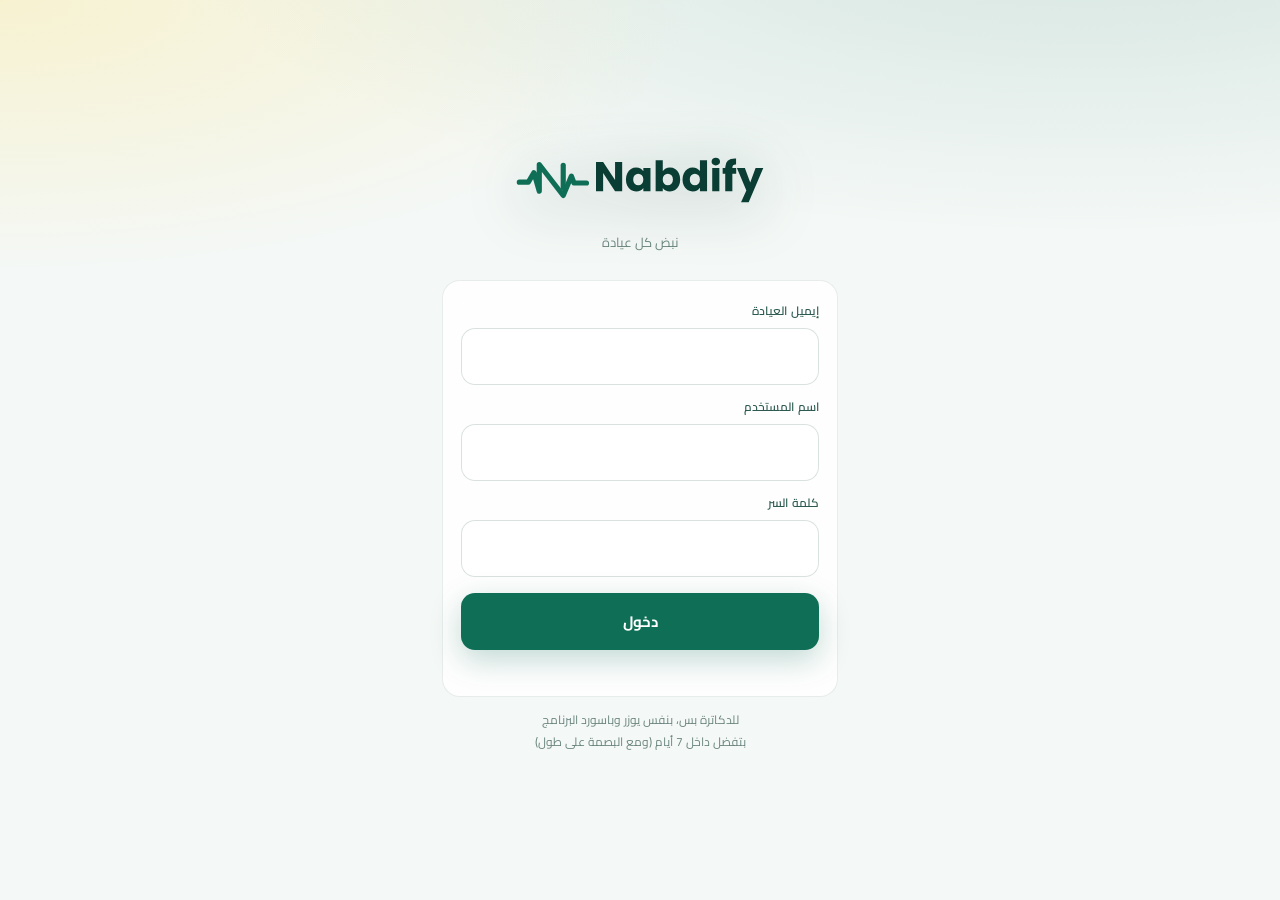
<file: index.html>
<!doctype html>
<html lang="ar" dir="rtl">
<head>
  <meta charset="utf-8">
  <meta name="viewport" content="width=device-width, initial-scale=1, viewport-fit=cover">
  <meta name="theme-color" content="#060b0a">
  <meta name="apple-mobile-web-app-capable" content="yes">
  <meta name="apple-mobile-web-app-status-bar-style" content="black-translucent">
  <meta name="apple-mobile-web-app-title" content="Nabdify">
  <meta http-equiv="Content-Security-Policy" content="default-src 'self'; connect-src https://yzlecuynlakrhvxcqrnx.supabase.co; img-src 'self' data:; style-src 'self' 'unsafe-inline'; font-src 'self'">
  <title>Nabdify</title>
  <link rel="manifest" href="manifest.webmanifest">
  <link rel="icon" href="icon-192.png">
  <link rel="apple-touch-icon" href="icon-192.png">
  <link rel="stylesheet" href="app.css">
</head>
<body>
  <div id="app"></div>
  <script src="app.js"></script>
</body>
</html>
</file>
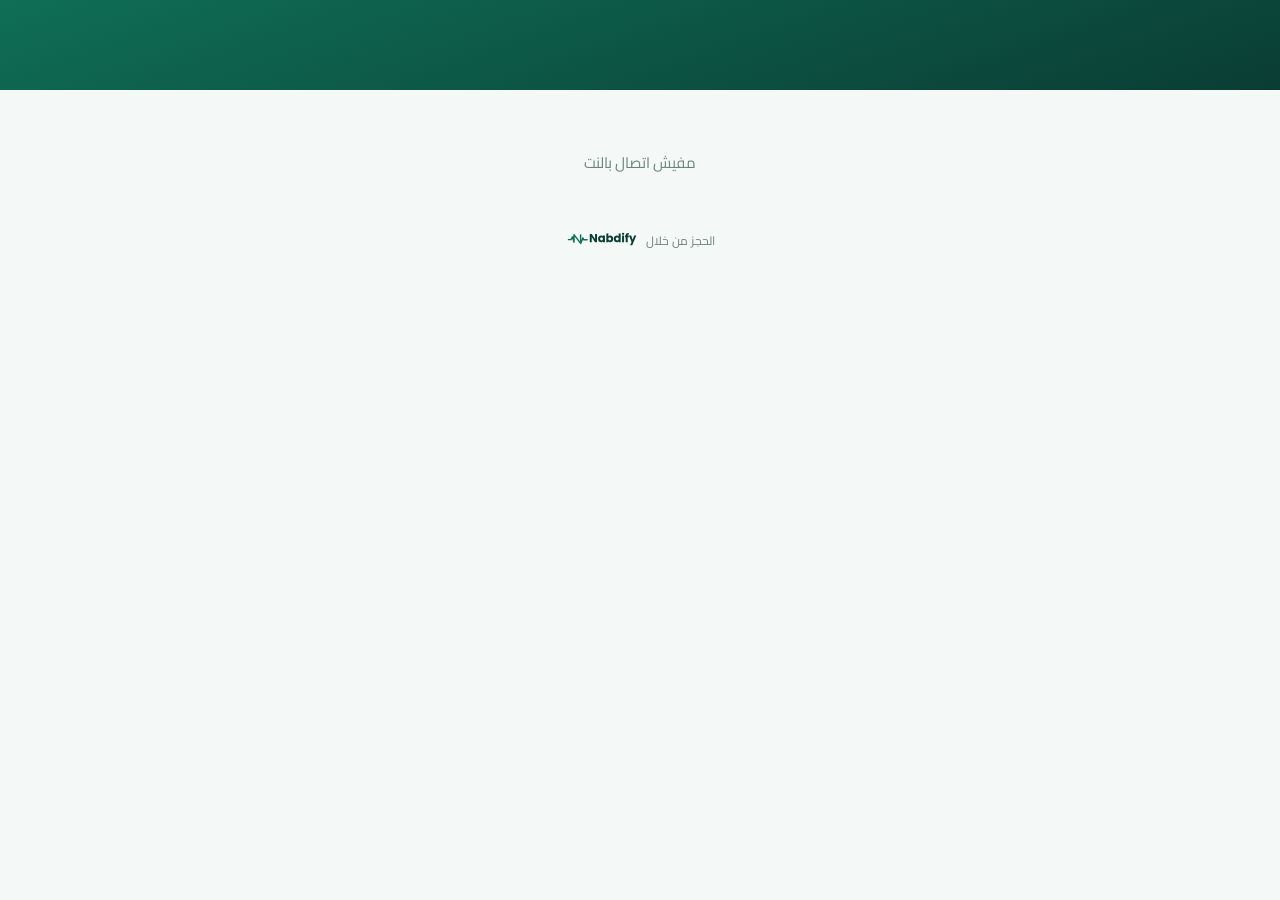
<file: book/index.html>
<!doctype html>
<html lang="ar" dir="rtl" data-theme="light">
<head>
  <meta charset="utf-8">
  <meta name="viewport" content="width=device-width, initial-scale=1, viewport-fit=cover">
  <meta name="theme-color" content="#0F6E56">
  <meta http-equiv="Content-Security-Policy" content="default-src 'self'; connect-src https://yzlecuynlakrhvxcqrnx.supabase.co; img-src 'self' data:; style-src 'self' 'unsafe-inline'; font-src 'self'">
  <title>حجز موعد</title>
  <link rel="icon" href="../icon-192.png">
  <link rel="stylesheet" href="../app.css">
  <link rel="stylesheet" href="book.css">
</head>
<body>
  <header class="bk-hero" id="hero"></header>
  <main class="bk" id="bk"><div class="skel"></div><div class="skel"></div><div class="skel"></div></main>
  <div class="bk-bar" id="bar" hidden><div class="sum" id="sum"></div><button class="btn" id="go" disabled>اختار الساعة</button></div>
  <footer class="bk-foot">الحجز من خلال <img src="../logo-dark-text.svg" alt="Nabdify"></footer>
  <script src="book.js"></script>
</body>
</html>
</file>
<file: app.css>
@font-face { font-family: Cairo; font-weight: 400; src: url(fonts/cairo-arabic-400-normal.woff2) format('woff2'); unicode-range: U+0600-06FF, U+0750-077F, U+FB50-FDFF, U+FE70-FEFF; }
@font-face { font-family: Cairo; font-weight: 600; src: url(fonts/cairo-arabic-600-normal.woff2) format('woff2'); unicode-range: U+0600-06FF, U+0750-077F, U+FB50-FDFF, U+FE70-FEFF; }
@font-face { font-family: Cairo; font-weight: 700; src: url(fonts/cairo-arabic-700-normal.woff2) format('woff2'); unicode-range: U+0600-06FF, U+0750-077F, U+FB50-FDFF, U+FE70-FEFF; }
@font-face { font-family: Cairo; font-weight: 400; src: url(fonts/cairo-latin-400-normal.woff2) format('woff2'); }
@font-face { font-family: Cairo; font-weight: 700; src: url(fonts/cairo-latin-700-normal.woff2) format('woff2'); }

/* هوية Nabdify: أخضر #0F6E56، أخضر غامق #0A3D33، أصفر #FDE68A — أسطح زجاجية وخطوط رفيعة */
:root {
  --bg: #041f19; --bg2: #0A3D33;
  --s1: rgba(255,255,255,.04); --s2: rgba(255,255,255,.07); --s3: rgba(255,255,255,.1);
  --line: rgba(255,255,255,.08); --line2: rgba(255,255,255,.13);
  --t: #f2f7f5; --t2: #c2d6d0; --m: #84a39b;
  --a: #FDE68A; --a2: #1d9e75; --a-rgb: 253,230,138; --a2-rgb: 29,158,117; --on-a: #0A3D33; --ok: #4fd1a5; --glow: rgba(253,230,138,.35);
  --red: #ff7b7b; --redbg: rgba(255,123,123,.1); --amb: #ffc864; --ambbg: rgba(255,200,100,.1); --blue: #7ab3ff; --bluebg: rgba(122,179,255,.12);
  --r: 18px;
  --g1: rgba(15,110,86,.55); --g2: rgba(253,230,138,.06); --navbg: rgba(6,40,33,.78); --alertt: #ffd8d8; --shadow: 0 10px 40px rgba(0,0,0,.45);
}
/* الوضع النهاري: أبيض مخضر ناعم بنفس اللمسة */
:root[data-theme="light"], :root[data-theme="light"] body { color-scheme: light; }
:root[data-theme="light"] {
    --bg: #f4f8f6; --bg2: #ffffff;
    --s1: rgba(255,255,255,.85); --s2: rgba(10,61,51,.05); --s3: rgba(10,61,51,.08);
    --line: rgba(10,61,51,.09); --line2: rgba(10,61,51,.15);
    --t: #0A3D33; --t2: #2c5a50; --m: #6b857e;
    --a: #0F6E56; --a2: #0A3D33; --a-rgb: 15,110,86; --a2-rgb: 10,61,51; --on-a: #ffffff; --ok: #0F6E56; --glow: rgba(15,110,86,.25);
    --red: #d64545; --redbg: rgba(214,69,69,.08); --amb: #b7791f; --ambbg: rgba(253,230,138,.45); --blue: #2f6fe0; --bluebg: rgba(47,111,224,.1);
    --g1: rgba(15,110,86,.14); --g2: rgba(253,230,138,.35); --navbg: rgba(255,255,255,.85); --alertt: #7a2323; --shadow: 0 10px 30px rgba(10,61,51,.12);
}
@media (prefers-color-scheme: light) {
  :root[data-theme="auto"] {
    --bg: #f4f8f6; --bg2: #ffffff;
    --s1: rgba(255,255,255,.85); --s2: rgba(10,61,51,.05); --s3: rgba(10,61,51,.08);
    --line: rgba(10,61,51,.09); --line2: rgba(10,61,51,.15);
    --t: #0A3D33; --t2: #2c5a50; --m: #6b857e;
    --a: #0F6E56; --a2: #0A3D33; --a-rgb: 15,110,86; --a2-rgb: 10,61,51; --on-a: #ffffff; --ok: #0F6E56; --glow: rgba(15,110,86,.25);
    --red: #d64545; --redbg: rgba(214,69,69,.08); --amb: #b7791f; --ambbg: rgba(253,230,138,.45); --blue: #2f6fe0; --bluebg: rgba(47,111,224,.1);
    --g1: rgba(15,110,86,.14); --g2: rgba(253,230,138,.35); --navbg: rgba(255,255,255,.85); --alertt: #7a2323; --shadow: 0 10px 30px rgba(10,61,51,.12);
  }
}
* { box-sizing: border-box; margin: 0; -webkit-tap-highlight-color: transparent; }
html, body { min-height: 100%; }
body { font-family: Cairo, system-ui, sans-serif; background: var(--bg); color: var(--t); font-size: 15px; overscroll-behavior: none; -webkit-font-smoothing: antialiased;
  background-image: radial-gradient(120% 60% at 85% -10%, var(--g1), transparent 60%), radial-gradient(90% 50% at 0% 0%, var(--g2), transparent 60%);
  background-attachment: fixed; }
button { font: inherit; color: inherit; border: 0; background: none; cursor: pointer; }
input { font: inherit; color: var(--t); width: 100%; background: var(--s1); border: 1px solid var(--line2); border-radius: 14px; padding: 13px 15px; outline: none; transition: border-color .2s, box-shadow .2s; }
input::placeholder { color: var(--m); }
input:focus { border-color: var(--a); box-shadow: 0 0 0 4px rgba(var(--a-rgb),.12); }
svg { width: 20px; height: 20px; stroke: currentColor; fill: none; stroke-width: 1.7; stroke-linecap: round; stroke-linejoin: round; flex-shrink: 0; }
.ltr { direction: ltr; unicode-bidi: isolate; }
.muted { color: var(--m); font-size: 12px; }
.num { font-feature-settings: 'tnum'; }

#app { min-height: 100vh; display: flex; flex-direction: column; }
.top { padding: calc(env(safe-area-inset-top) + 18px) 20px 6px; }
.eyebrow { font-size: 12px; color: var(--m); letter-spacing: .02em; }
.top h1 { font-size: 26px; font-weight: 700; letter-spacing: -.01em; }
.back { display: inline-flex; align-items: center; gap: 4px; color: var(--t2); font-size: 13px; padding: 4px 0; }
.back svg { width: 16px; height: 16px; }
.main { flex: 1; padding: 12px 16px calc(110px + env(safe-area-inset-bottom)); display: flex; flex-direction: column; gap: 12px; }

.glass { background: var(--s1); border: 1px solid var(--line); border-radius: var(--r); backdrop-filter: blur(14px); -webkit-backdrop-filter: blur(14px); }
.card { padding: 14px 16px; }
.section { display: flex; align-items: center; justify-content: space-between; color: var(--m); font-size: 12px; margin: 6px 4px -2px; letter-spacing: .02em; }

/* شريط التاريخ */
.datebar { display: flex; align-items: center; justify-content: space-between; margin-top: 14px; padding: 6px; }
.datebar b { font-size: 15px; } .datebar small { display: block; color: var(--a); font-size: 11px; font-weight: 600; text-align: center; }
.datebar button { width: 40px; height: 40px; border-radius: 12px; display: grid; place-items: center; color: var(--t2); }
.datebar button:active { background: var(--s2); }

/* الأرقام */
.stats { display: grid; grid-template-columns: repeat(4, 1fr); gap: 8px; }
.stat { padding: 12px 10px; text-align: center; }
.stat b { display: block; font-size: 24px; font-weight: 700; line-height: 1.2; }
.stat span { font-size: 11px; color: var(--m); }
.stat.hl b { background: linear-gradient(135deg, var(--a), var(--a2)); -webkit-background-clip: text; background-clip: text; color: transparent; }

/* المواعيد كخط زمني */
.timeline { display: flex; flex-direction: column; }
.slot { display: grid; grid-template-columns: 58px 18px 1fr; align-items: stretch; width: 100%; text-align: right; }
.slot .tm { padding-top: 14px; font-weight: 700; font-size: 14px; white-space: nowrap; } .slot .tm small { display: block; font-weight: 400; font-size: 11px; color: var(--m); }
.slot .rail { position: relative; } .slot .rail::before { content: ''; position: absolute; top: 0; bottom: 0; right: 8px; width: 1px; background: var(--line2); }
.slot:first-child .rail::before { top: 20px; } .slot:last-child .rail::before { bottom: calc(100% - 20px); }
.slot .rail i { position: absolute; top: 18px; right: 4px; width: 9px; height: 9px; border-radius: 50%; background: var(--m); box-shadow: 0 0 0 4px var(--bg); }
.slot .box { margin: 5px 0; padding: 11px 14px; display: flex; gap: 10px; align-items: center; }
.slot .box .who { flex: 1; min-width: 0; } .slot .box b { display: block; font-size: 15px; }
.slot .box span { font-size: 12px; color: var(--m); }
.slot:active .box { background: var(--s2); }
.st { font-size: 11px; font-weight: 600; display: inline-flex; align-items: center; gap: 6px; color: var(--m); white-space: nowrap; }
.st::before { content: ''; width: 6px; height: 6px; border-radius: 50%; background: currentColor; }
.st-inside { color: var(--blue); } .st-waiting { color: var(--amb); } .st-done { color: var(--ok); } .st-no_show { color: var(--red); }
.slot.s-inside .rail i { background: var(--blue); box-shadow: 0 0 0 4px var(--bg), 0 0 12px var(--blue); }
.slot.s-waiting .rail i { background: var(--amb); box-shadow: 0 0 0 4px var(--bg), 0 0 12px var(--amb); }
.slot.s-done .rail i { background: var(--ok); }
.slot.s-done .box { opacity: .62; }
.flag { display: inline-flex; align-items: center; gap: 4px; margin-top: 4px; color: var(--red); background: var(--redbg); font-size: 11px; font-weight: 600; padding: 2px 8px; border-radius: 8px; }
.flag svg { width: 12px; height: 12px; }
.empty { text-align: center; color: var(--m); padding: 44px 12px; }

/* القايمة السفلية العايمة */
.nav { position: fixed; bottom: calc(14px + env(safe-area-inset-bottom)); inset-inline: 16px; display: flex; justify-content: space-around; padding: 6px;
  background: var(--navbg); border: 1px solid var(--line2); border-radius: 22px; backdrop-filter: blur(20px) saturate(140%); -webkit-backdrop-filter: blur(20px) saturate(140%);
  box-shadow: var(--shadow); }
.nav button { flex: 1; display: flex; flex-direction: column; align-items: center; gap: 2px; font-size: 10.5px; color: var(--m); font-weight: 600; padding: 7px 0; border-radius: 16px; transition: color .2s, background .2s; }
.nav button.on { color: var(--a); background: rgba(var(--a-rgb),.09); }
.nav button.on svg { filter: drop-shadow(0 0 6px var(--glow)); }

/* المرضى */
.list { display: flex; flex-direction: column; overflow: hidden; }
.prow { display: flex; gap: 12px; align-items: center; padding: 12px 14px; width: 100%; text-align: right; border-bottom: 1px solid var(--line); }
.prow:last-child { border-bottom: 0; } .prow:active { background: var(--s2); }
.av { width: 40px; height: 40px; border-radius: 13px; display: grid; place-items: center; font-weight: 700; font-size: 13px; flex-shrink: 0; color: var(--t);
  background: linear-gradient(135deg, rgba(var(--a-rgb),.22), rgba(var(--a2-rgb),.14)); border: 1px solid rgba(var(--a-rgb),.25); }
.prow .who { flex: 1; min-width: 0; } .prow b { display: block; font-size: 15px; } .prow .who span { font-size: 12px; color: var(--m); }
.prow .side { text-align: left; font-size: 11px; color: var(--m); line-height: 1.6; }
.owe { color: var(--red); font-weight: 700; }
.searchbox { position: relative; } .searchbox svg { position: absolute; top: 50%; inset-inline-start: 14px; transform: translateY(-50%); color: var(--m); width: 18px; height: 18px; }
.searchbox input { padding-inline-start: 42px; }

/* ملف المريض */
.hero { display: flex; gap: 14px; align-items: center; margin-top: 10px; }
.hero .av { width: 58px; height: 58px; border-radius: 18px; font-size: 18px; }
.hero .meta { color: var(--m); font-size: 12px; }
.alertbox { padding: 12px 14px; display: flex; gap: 10px; align-items: flex-start; background: var(--redbg); border-color: rgba(255,107,107,.25); color: var(--alertt); font-size: 14px; line-height: 1.7; }
.alertbox svg { color: var(--red); margin-top: 3px; } .alertbox b { display: block; color: var(--red); font-size: 12px; }
.tabs { display: flex; gap: 4px; padding: 4px; overflow-x: auto; scrollbar-width: none; } .tabs::-webkit-scrollbar { display: none; }
.tabs button { flex: 1; font-size: 13px; font-weight: 600; padding: 8px 12px; border-radius: 13px; white-space: nowrap; color: var(--m); transition: all .2s; }
.tabs .on { background: var(--s3); color: var(--t); box-shadow: inset 0 0 0 1px var(--line2); }
.tr { display: flex; justify-content: space-between; align-items: center; gap: 10px; padding: 11px 0; border-bottom: 1px solid var(--line); font-size: 14px; } .tr:last-child { border: 0; }
.tr .lbl { color: var(--m); font-size: 13px; }
.prog { height: 4px; background: var(--s3); border-radius: 9px; margin-top: 7px; width: 150px; overflow: hidden; }
.prog i { display: block; height: 100%; border-radius: 9px; background: linear-gradient(90deg, var(--a2), var(--a)); box-shadow: 0 0 10px var(--glow); }
.frac { font-size: 12px; color: var(--t2); font-weight: 600; white-space: nowrap; }
.item { padding: 11px 0; border-bottom: 1px solid var(--line); line-height: 1.8; font-size: 14px; } .item:last-child { border: 0; }
.item .d { font-size: 12px; color: var(--a); font-weight: 600; }
.rx { display: flex; gap: 8px; align-items: baseline; } .rx svg { width: 14px; height: 14px; color: var(--a2); transform: translateY(2px); }

/* الفلوس */
.seg { display: flex; padding: 4px; gap: 4px; } .seg button { flex: 1; padding: 8px; font-size: 13px; font-weight: 600; border-radius: 13px; color: var(--m); }
.seg .on { background: var(--s3); color: var(--t); box-shadow: inset 0 0 0 1px var(--line2); }
.big { font-size: 38px; font-weight: 700; letter-spacing: -.02em; line-height: 1.2; }
.big small { font-size: 15px; color: var(--m); font-weight: 600; margin-inline-start: 4px; }
.chips { display: flex; gap: 6px; flex-wrap: wrap; margin-top: 8px; } .chips span { font-size: 11px; color: var(--t2); background: var(--s2); padding: 3px 10px; border-radius: 99px; }
.chart { display: flex; align-items: flex-end; gap: 5px; height: 110px; margin-top: 18px; }
.chart i { flex: 1; min-height: 3px; border-radius: 5px 5px 2px 2px; background: linear-gradient(180deg, rgba(var(--a-rgb),.55), rgba(var(--a2-rgb),.12)); }
.chart i.today { background: linear-gradient(180deg, var(--a), rgba(var(--a-rgb),.35)); box-shadow: 0 0 14px var(--glow); }
.days { display: flex; gap: 5px; font-size: 10px; color: var(--m); margin-top: 6px; } .days span { flex: 1; text-align: center; overflow: hidden; }

.sync { display: flex; align-items: center; gap: 8px; font-size: 12px; color: var(--m); justify-content: center; padding: 8px; }
.dot { width: 7px; height: 7px; border-radius: 50%; background: var(--a); box-shadow: 0 0 8px var(--a); } .dot.old { background: var(--amb); box-shadow: 0 0 8px var(--amb); }

/* الدخول */
.login { flex: 1; display: flex; flex-direction: column; justify-content: center; padding: 28px 22px; gap: 12px; max-width: 440px; margin: 0 auto; width: 100%; min-height: 100vh; }
.mark { width: 76px; height: 76px; border-radius: 24px; margin: 0 auto; display: grid; place-items: center; font-size: 34px; font-weight: 700; color: var(--on-a);
  background: linear-gradient(135deg, var(--a), var(--a2)); box-shadow: 0 0 0 1px rgba(255,255,255,.15) inset, 0 18px 50px rgba(var(--a-rgb),.35); }
.brand { text-align: center; font-size: 22px; font-weight: 700; letter-spacing: .18em; margin-top: 10px; }
.tag { text-align: center; color: var(--m); font-size: 13px; margin-bottom: 14px; }
.login form { padding: 18px; display: flex; flex-direction: column; gap: 10px; }
.login label { font-size: 12px; color: var(--t2); font-weight: 600; margin-bottom: -4px; }
.btn { background: var(--a); color: var(--on-a); text-align: center; border-radius: 14px; padding: 14px; font-weight: 700; width: 100%; margin-top: 6px;
  box-shadow: 0 10px 30px rgba(var(--a-rgb),.25); transition: transform .1s, opacity .2s; }
.btn:active { transform: scale(.98); } .btn:disabled { opacity: .6; }
.btn.ghost { background: var(--s1); color: var(--red); border: 1px solid rgba(255,107,107,.3); box-shadow: none; }
.btn.small { width: auto; padding: 9px 22px; }
.err { color: var(--red); font-size: 13px; text-align: center; min-height: 18px; }
.note { font-size: 12px; color: var(--m); text-align: center; line-height: 1.8; }

/* تحميل */
.skel { height: 64px; border-radius: var(--r); background: linear-gradient(90deg, var(--s1), var(--s2), var(--s1)); background-size: 200% 100%; animation: sh 1.2s infinite; }
@keyframes sh { to { background-position: -200% 0; } }
.fade { animation: fade .35s ease; } @keyframes fade { from { opacity: 0; transform: translateY(6px); } }

/* علامة المزامنة فوق */
.top { position: relative; }
.syncchip-old { position: absolute; top: calc(env(safe-area-inset-top) + 16px); inset-inline-end: 16px; display: inline-flex; align-items: center; gap: 7px;
  font-size: 11px; font-weight: 600; color: var(--t2); padding: 6px 11px; border-radius: 99px; background: var(--s1); border: 1px solid var(--line); backdrop-filter: blur(12px); }
.syncchip.old .dot { background: var(--amb); box-shadow: 0 0 8px var(--amb); }
.syncchip.off .dot { background: var(--red); box-shadow: 0 0 8px var(--red); }
.syncchip.busy .dot { animation: pulse 1s infinite; }
@keyframes pulse { 50% { opacity: .3; } }

/* أزرار الاتصال والفلاتر */
.actions { display: flex; gap: 8px; }
.act { flex: 1; display: flex; align-items: center; justify-content: center; gap: 8px; padding: 11px; border-radius: 14px; font-weight: 600; font-size: 14px; color: var(--t); text-decoration: none; }
.act svg { width: 18px; height: 18px; color: var(--a); }
.filters { display: flex; gap: 6px; overflow-x: auto; scrollbar-width: none; } .filters::-webkit-scrollbar { display: none; }
.filters button { font-size: 12px; font-weight: 600; padding: 6px 13px; border-radius: 99px; background: var(--s1); border: 1px solid var(--line); color: var(--t2); white-space: nowrap; }
.filters .on { background: var(--a); color: var(--on-a); border-color: transparent; }
.datebar .mid { position: relative; text-align: center; }
.datebar input[type=date] { position: absolute; inset: 0; opacity: 0; width: 100%; padding: 0; border: 0; }
.net { display: flex; gap: 8px; margin-top: 12px; } .net div { flex: 1; padding: 10px 12px; border-radius: 14px; background: var(--s2); } .net b { display: block; font-size: 16px; } .net span { font-size: 11px; color: var(--m); }
.offline { text-align: center; font-size: 12px; color: var(--amb); background: var(--ambbg); border-radius: 12px; padding: 7px; }

/* أزرار فوق: الوضع + المزامنة (أيقونات بس) */
.tools { position: absolute; top: calc(env(safe-area-inset-top) + 14px); inset-inline-end: 14px; display: flex; gap: 8px; z-index: 2; }
.iconbtn { position: relative; width: 40px; height: 40px; border-radius: 13px; display: grid; place-items: center; color: var(--t2);
  background: var(--s1); border: 1px solid var(--line); backdrop-filter: blur(12px); -webkit-backdrop-filter: blur(12px); transition: transform .1s; }
.iconbtn:active { transform: scale(.94); } .iconbtn svg { width: 19px; height: 19px; }
.iconbtn.sync .dot { position: absolute; top: 50%; left: 50%; width: 6px; height: 6px; margin: -3px 0 0 -3px; }
.iconbtn.sync.old .dot { background: var(--amb); box-shadow: 0 0 8px var(--amb); }
.iconbtn.sync.off .dot { background: var(--red); box-shadow: 0 0 8px var(--red); }
.iconbtn.sync.busy svg { animation: spin 1s linear infinite; }
@keyframes spin { to { transform: rotate(-360deg); } }
.seg button svg { width: 20px; height: 20px; }
/* المزامنة: كلمة + نقطة بدل الأيقونة */
.iconbtn.sync { width: auto; padding: 0 13px; display: inline-flex; align-items: center; gap: 7px; font-size: 12px; font-weight: 600; }
.iconbtn.sync .dot { position: static; margin: 0; width: 7px; height: 7px; }
.iconbtn.sync.busy .dot { animation: pulse .8s infinite; }

/* لوجو Nabdify في شاشة الدخول (أبيض في الليلي، أخضر في النهاري) */
.wordmark { display: block; height: 64px; margin: 0 auto 6px; filter: drop-shadow(0 10px 30px rgba(var(--a2-rgb),.35)); }
.wm-light { display: none; }
:root[data-theme="light"] .wm-dark { display: none; } :root[data-theme="light"] .wm-light { display: block; }
.appicon { display: block; width: 84px; height: 84px; margin: 0 auto 14px; border-radius: 24px; box-shadow: 0 18px 50px rgba(var(--a2-rgb),.35); }

/* الشيت اللي بيطلع من تحت (حجز، جلسة، روشتة، إجراءات الموعد) */
.sheet-wrap { position: fixed; inset: 0; z-index: 50; background: rgba(0,0,0,.45); display: flex; align-items: flex-end; justify-content: center; animation: fade .2s ease; }
.sheet { width: 100%; max-width: 520px; max-height: 88vh; display: flex; flex-direction: column; border-radius: 24px 24px 0 0; background: var(--bg); border-bottom: 0;
  padding-bottom: env(safe-area-inset-bottom); animation: up .25s ease; }
@keyframes up { from { transform: translateY(40px); } }
.sheet-head { display: flex; align-items: center; justify-content: space-between; gap: 10px; padding: 16px 18px 8px; font-size: 16px; }
.sheet-body { overflow-y: auto; padding: 4px 18px 20px; display: flex; flex-direction: column; gap: 10px; }
.sheet textarea { font: inherit; color: var(--t); width: 100%; background: var(--s1); border: 1px solid var(--line2); border-radius: 14px; padding: 12px 14px; outline: none; resize: vertical; }
.lbl2 { font-size: 12px; color: var(--t2); font-weight: 600; margin-bottom: -4px; }
.grid2 { display: grid; grid-template-columns: 1fr 1fr; gap: 8px; } .grid3 { display: grid; grid-template-columns: repeat(3, 1fr); gap: 6px; margin-top: 6px; }
.btn.soft { background: var(--s2); color: var(--t); box-shadow: none; border: 1px solid var(--line); margin-top: 0; }
.btn.soft.danger { color: var(--red); }
.filters.wrap { flex-wrap: wrap; overflow: visible; }
.slots { display: grid; grid-template-columns: repeat(4, 1fr); gap: 6px; }
.slots button { padding: 9px 4px; border-radius: 12px; background: var(--s1); border: 1px solid var(--line); font-size: 13px; font-weight: 600; }
.slots button.on { background: var(--a); color: var(--on-a); border-color: transparent; }
.rx-row { padding: 10px; border-radius: 14px; }
.link { color: var(--red); font-size: 12px; margin-top: 6px; }
.prow .iconbtn { width: 36px; height: 36px; flex-shrink: 0; text-decoration: none; }
#toast { position: fixed; bottom: calc(100px + env(safe-area-inset-bottom)); left: 50%; transform: translate(-50%, 20px); opacity: 0; z-index: 60; pointer-events: none;
  background: var(--t); color: var(--bg); padding: 10px 16px; border-radius: 14px; font-size: 13px; font-weight: 600; transition: all .25s; max-width: 90%; text-align: center; }
#toast.show { opacity: 1; transform: translate(-50%, 0); } #toast.bad { background: var(--red); color: #fff; }
/* ملخص الصبح، أزرار بأيقونات، الإملاء */
.summary { display: flex; flex-direction: column; gap: 6px; font-size: 14px; line-height: 1.7; border-color: rgba(var(--a-rgb), .35); }
.btn svg, .act svg, .tr span svg { width: 17px; height: 17px; vertical-align: -3px; margin-inline-end: 4px; }
.btn.rec { background: var(--redbg); color: var(--red); border-color: rgba(255,107,107,.4); }
a.btn { display: block; text-decoration: none; }
/* جرس الإشعارات */
.iconbtn .badge { position: absolute; top: -4px; inset-inline-start: -4px; min-width: 18px; height: 18px; padding: 0 5px; border-radius: 99px; background: var(--red);
  color: #fff; font-size: 10px; font-weight: 700; font-style: normal; display: grid; place-items: center; box-shadow: 0 0 0 2px var(--bg); }
.iconbtn .badge[hidden] { display: none; }
.notif.new { background: rgba(var(--a-rgb), .08); } .notif.new b::after { content: ''; display: inline-block; width: 7px; height: 7px; border-radius: 50%; background: var(--a); margin-inline-start: 6px; vertical-align: middle; }
.notif .av svg { width: 18px; height: 18px; }
/* لوجو Nabdify صغير فوق في كل الشاشات */
.brandmark { height: 22px; margin-bottom: 10px; } .brandmark img { height: 100%; width: auto; display: block; }
.brandmark .wm-light { display: none; }
:root[data-theme="light"] .brandmark .wm-dark { display: none; } :root[data-theme="light"] .brandmark .wm-light { display: block; }
</file>
<file: book/book.css>
/* صفحة الحجز للمرضى: فاتحة وخفيفة بهوية Nabdify */
body { background: var(--bg); background-image: none; }
.bk-hero { background: linear-gradient(160deg, #0F6E56, #0A3D33); color: #fff; padding: calc(env(safe-area-inset-top) + 18px) 18px 22px; display: flex; gap: 12px; align-items: center; }
.bk-hero:empty { min-height: 90px; }
.bk-hero .av { width: 50px; height: 50px; border-radius: 15px; background: rgba(255,255,255,.15); display: grid; place-items: center; font-weight: 700; flex-shrink: 0; }
.bk-hero b { display: block; font-size: 19px; } .bk-hero span { display: block; font-size: 12px; opacity: .85; line-height: 1.6; }
.bk { max-width: 520px; margin: 0 auto; padding: 14px 14px 8px; display: flex; flex-direction: column; gap: 10px; }
.step { background: #fff; border: 1px solid var(--line); border-radius: 18px; padding: 12px 14px; }
.step.mine { background: #fff8db; border-color: #f2dd8c; font-size: 14px; display: flex; gap: 8px; align-items: center; justify-content: space-between; }
.lbl { font-size: 14px; font-weight: 700; display: flex; align-items: center; gap: 8px; margin-bottom: 10px; }
.lbl i { font-style: normal; width: 22px; height: 22px; border-radius: 50%; background: #e7f3ee; color: #0F6E56; font-size: 12px; display: grid; place-items: center; }
.chips2 { display: flex; flex-wrap: wrap; gap: 6px; }
.chips2 button { padding: 8px 14px; border-radius: 99px; background: #fff; border: 1px solid var(--line2); font-size: 13px; font-weight: 600; }
.chips2 button.on, .days button.on { background: #0F6E56; color: #fff; border-color: transparent; }
.days { display: flex; gap: 6px; overflow-x: auto; scrollbar-width: none; padding-bottom: 2px; margin: 0; font-size: 11px; color: var(--m); }
.days::-webkit-scrollbar { display: none; }
.days button { flex: 0 0 auto; min-width: 58px; padding: 7px 4px; border-radius: 14px; background: #fff; border: 1px solid var(--line2); text-align: center; color: var(--m); }
.days button b { display: block; font-size: 17px; color: var(--t); } .days button.on b { color: #fff; }
.days button:disabled { opacity: .35; text-decoration: line-through; }
.part { font-size: 12px; color: var(--m); font-weight: 700; margin: 6px 2px 6px; }
.slots button.on { background: #FDE68A; color: #0A3D33; border-color: #e9cf5c; }
.fld { display: block; margin-bottom: 8px; } .fld small, .cap2 { display: block; font-size: 11.5px; color: var(--m); margin: 0 4px 3px; }
.fld input { background: #fff; } .fld em { display: block; font-style: normal; font-size: 11.5px; color: #c94141; margin: 3px 4px 0; min-height: 0; }
.fld.bad input { border-color: #e3a1a1; box-shadow: 0 0 0 3px rgba(214,69,69,.08); }
.grid2 { display: grid; grid-template-columns: 1fr 1fr; gap: 8px; align-items: start; }
.seg2 { display: flex; border: 1px solid var(--line2); border-radius: 14px; overflow: hidden; background: #fff; }
.seg2 button { flex: 1; padding: 12px 0; font-size: 13px; } .seg2 button.on { background: #e7f3ee; color: #0F6E56; font-weight: 700; }
.bk-bar { position: fixed; bottom: 0; inset-inline: 0; background: rgba(255,255,255,.96); border-top: 1px solid var(--line); padding: 10px 14px calc(12px + env(safe-area-inset-bottom));
  backdrop-filter: blur(10px); } .bk-bar[hidden] { display: none; }
.bk-bar .sum { font-size: 12.5px; color: var(--m); text-align: center; margin-bottom: 6px; min-height: 0; } .bk-bar .sum b { color: var(--t); }
.bk-bar .btn, .ok .btn { max-width: 520px; margin: 0 auto; display: block; background: #0F6E56; color: #fff; box-shadow: none; }
.bk-bar .btn:disabled { background: #b9cfc8; opacity: 1; }
.btn2 { display: block; text-align: center; text-decoration: none; border: 1px solid var(--line2); background: #fff; color: var(--t); border-radius: 14px; padding: 12px; font-weight: 700; width: 100%; }
.btn2.danger { color: #c94141; } .link { color: #0F6E56; font-weight: 700; font-size: 13px; }
.ok { display: flex; flex-direction: column; align-items: center; gap: 10px; text-align: center; padding: 20px 6px; }
.ok .tick { width: 80px; height: 80px; border-radius: 50%; background: #e7f3ee; color: #0F6E56; font-size: 38px; display: grid; place-items: center; font-weight: 700; }
.ok h2 { font-size: 22px; } .ok .btn { width: 100%; text-decoration: none; }
.ok .when { background: #fff; border: 1px solid var(--line); border-radius: 18px; padding: 14px; width: 100%; } .ok .when b { display: block; font-size: 18px; color: #0F6E56; }
.ok .when span, .ok .muted { color: var(--m); font-size: 12.5px; line-height: 1.7; }
.err { color: #c94141; text-align: center; font-size: 13px; }
.bk-foot { text-align: center; color: var(--m); font-size: 12px; padding: 0 0 calc(118px + env(safe-area-inset-bottom)); } .bk-foot img { height: 18px; vertical-align: -3px; margin-inline-start: 4px; }
.bk .err:empty { display: none; }
</file>
